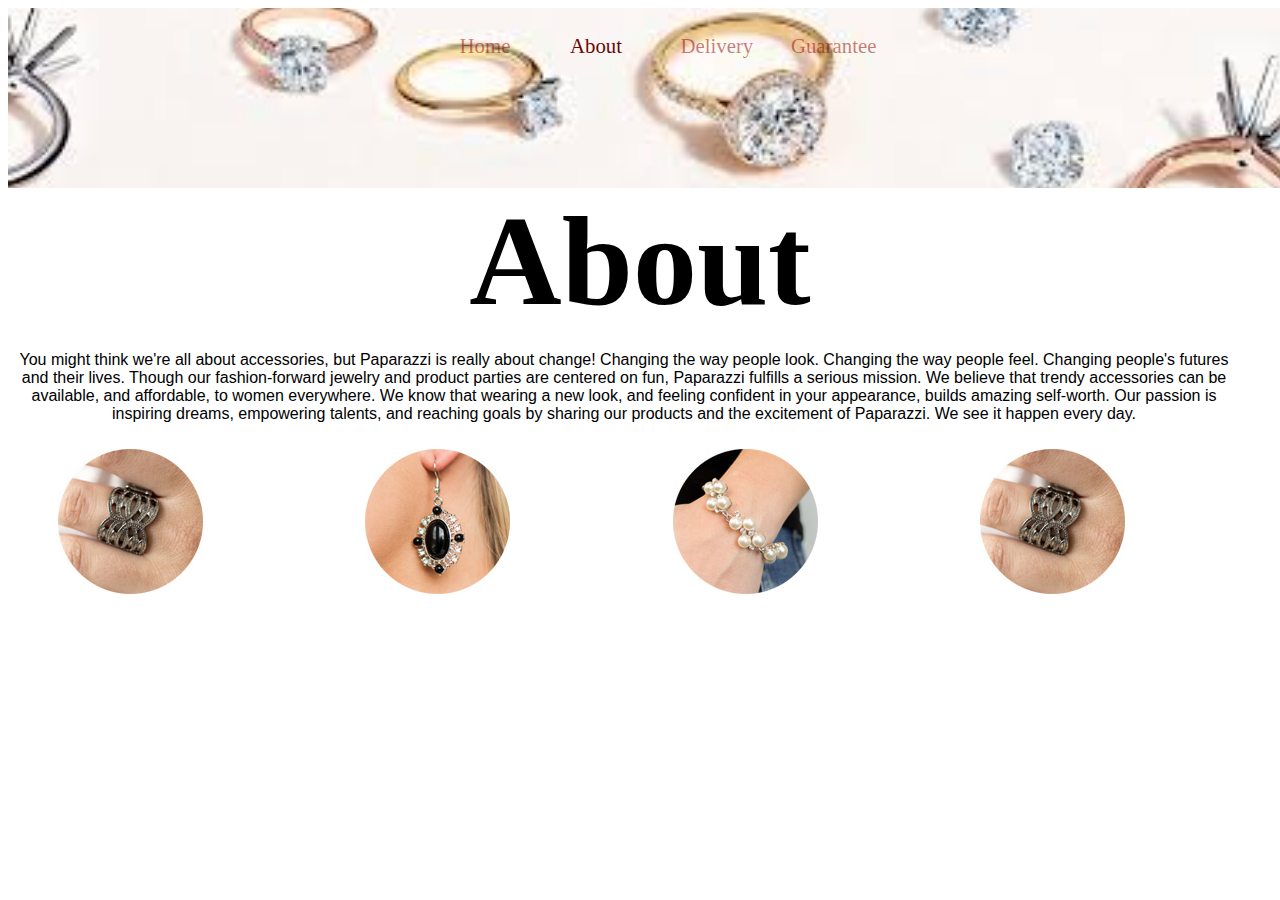
<file: About.html>
<!DOCTYPE html>
<html lang="en">
  <head>
    <meta charset="UTF-8" />
    <meta http-equiv="X-UA-Compatible" content="IE=edge" />
    <meta name="viewport" content="width=device-width, initial-scale=1.0" />
    <link rel="stylesheet" href="css/About.css" />
    <title>About</title>
  </head>
  <div>
    <div class="pic">
      <ul>
        <li><a href="index.html"> Home</a></li>
        <li><a class="current" href="About.html">About</a></li>
        <li><a href="Delivery.html">Delivery</a></li>
        <li><a href="guarantee.html">Guarantee</a></li>
      </ul>
    </div>

    <!-- <img src="img/about.jpg" alt="" /> -->
    <h1>About</h1>
    <p>
      You might think we're all about accessories, but Paparazzi is really about
      change! Changing the way people look. Changing the way people feel.
      Changing people's futures and their lives. Though our fashion-forward
      jewelry and product parties are centered on fun, Paparazzi fulfills a
      serious mission. We believe that trendy accessories can be available, and
      affordable, to women everywhere. We know that wearing a new look, and
      feeling confident in your appearance, builds amazing self-worth. Our
      passion is inspiring dreams, empowering talents, and reaching goals by
      sharing our products and the excitement of Paparazzi. We see it happen
      every day.
    </p>

    <div class="pict">
<ul>
    <li class="a1"><img src="img/a1.jpg" alt=""></li>
    <li class="a1"><img src="img/a2.jpg" alt=""></li>
    <li class="a1"><img src="img/a3.jpg" alt=""></li>
    <li class="a1"><img src="img/a4.jpg" alt=""></li>
</ul>



    </div>
  </body>
</html>
</file>
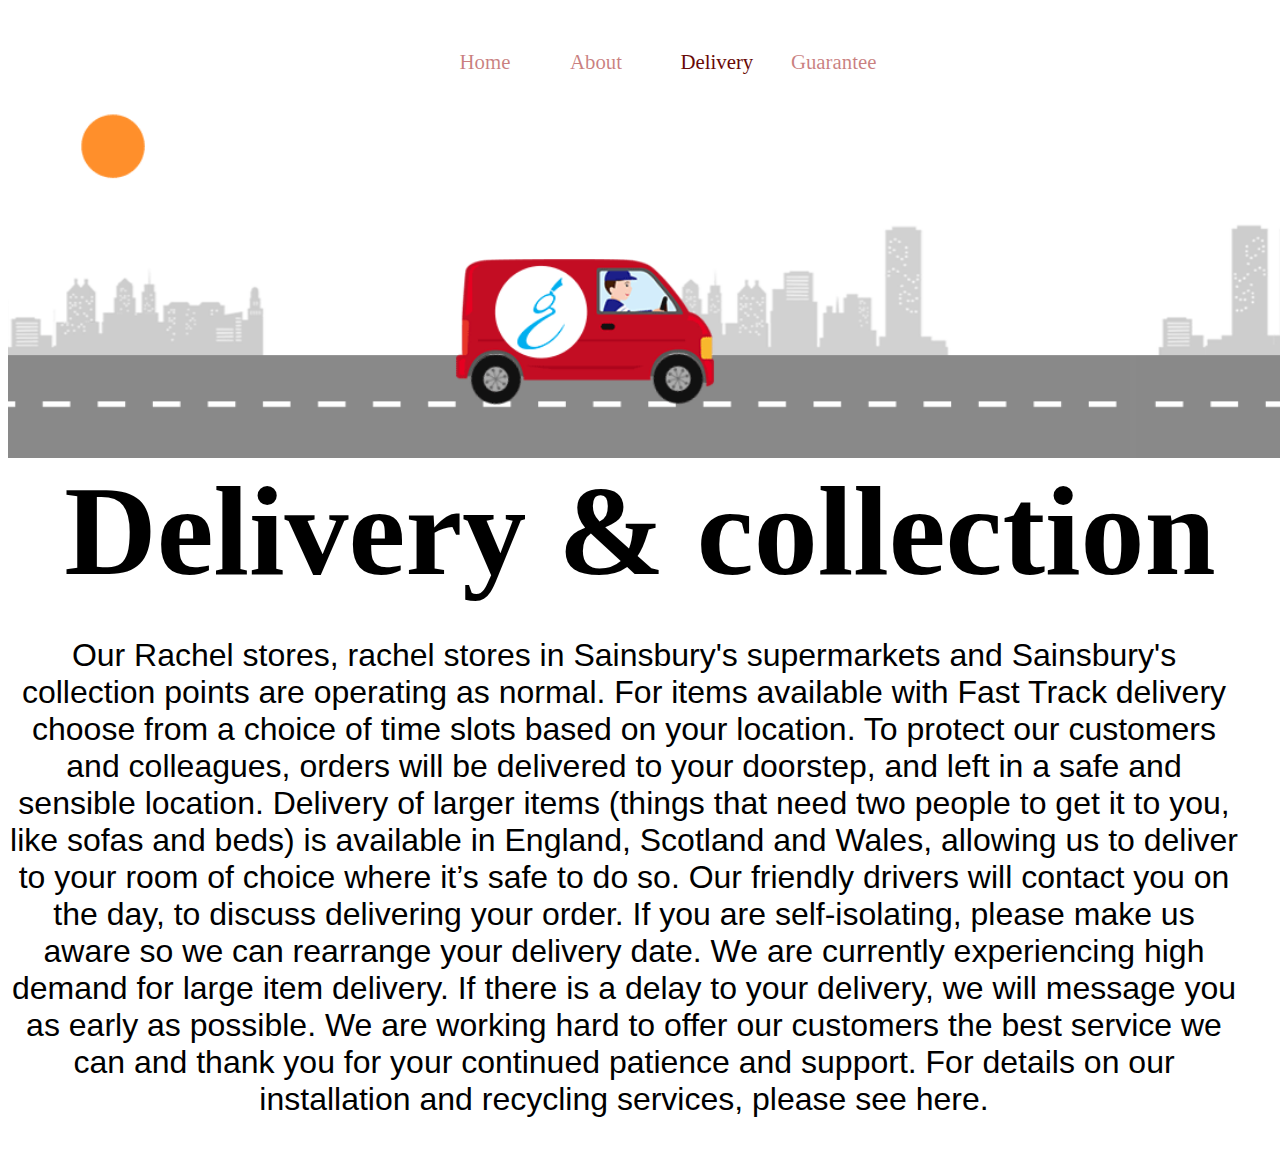
<file: delivery.html>
<!DOCTYPE html>
<html lang="en">
  <head>
    <meta charset="UTF-8" />
    <meta http-equiv="X-UA-Compatible" content="IE=edge" />
    <meta name="viewport" content="width=device-width, initial-scale=1.0" />
    <link rel="stylesheet" href="css/delivery.css" />
    <title>About</title>
  </head>
  <div>
    <div class="pic">
      <ul>
        <li><a href="index.html"> Home</a></li>
        <li><a  href="About.html">About</a></li>
        <li><a class="current" href="delivery.html">Delivery</a></li>
        <li><a href="guarantee.html">Guarantee</a></li>
      </ul>
    </div>

    <!-- <img src="img/about.jpg" alt="" /> -->
    <h1>Delivery & collection</h1>
    <p>
        Our Rachel stores, rachel stores in Sainsbury's supermarkets and Sainsbury's collection points are operating as normal.

        For items available with Fast Track delivery choose from a choice of time slots based on your location. To protect our customers and colleagues, orders will be delivered to your doorstep, and left in a safe and sensible location.
        
        Delivery of larger items (things that need two people to get it to you, like sofas and beds) is available in England, Scotland and Wales, allowing us to deliver to your room of choice where it’s safe to do so. Our friendly drivers will contact you on the day, to discuss delivering your order. If you are self-isolating, please make us aware so we can rearrange your delivery date.
        
        We are currently experiencing high demand for large item delivery. If there is a delay to your delivery, we will message you as early as possible. We are working hard to offer our customers the best service we can and thank you for your continued patience and support.
        
        For details on our installation and recycling services, please see here.
    </p>

    <div class="pict">



    </div>
  </body>
</html>
</file>
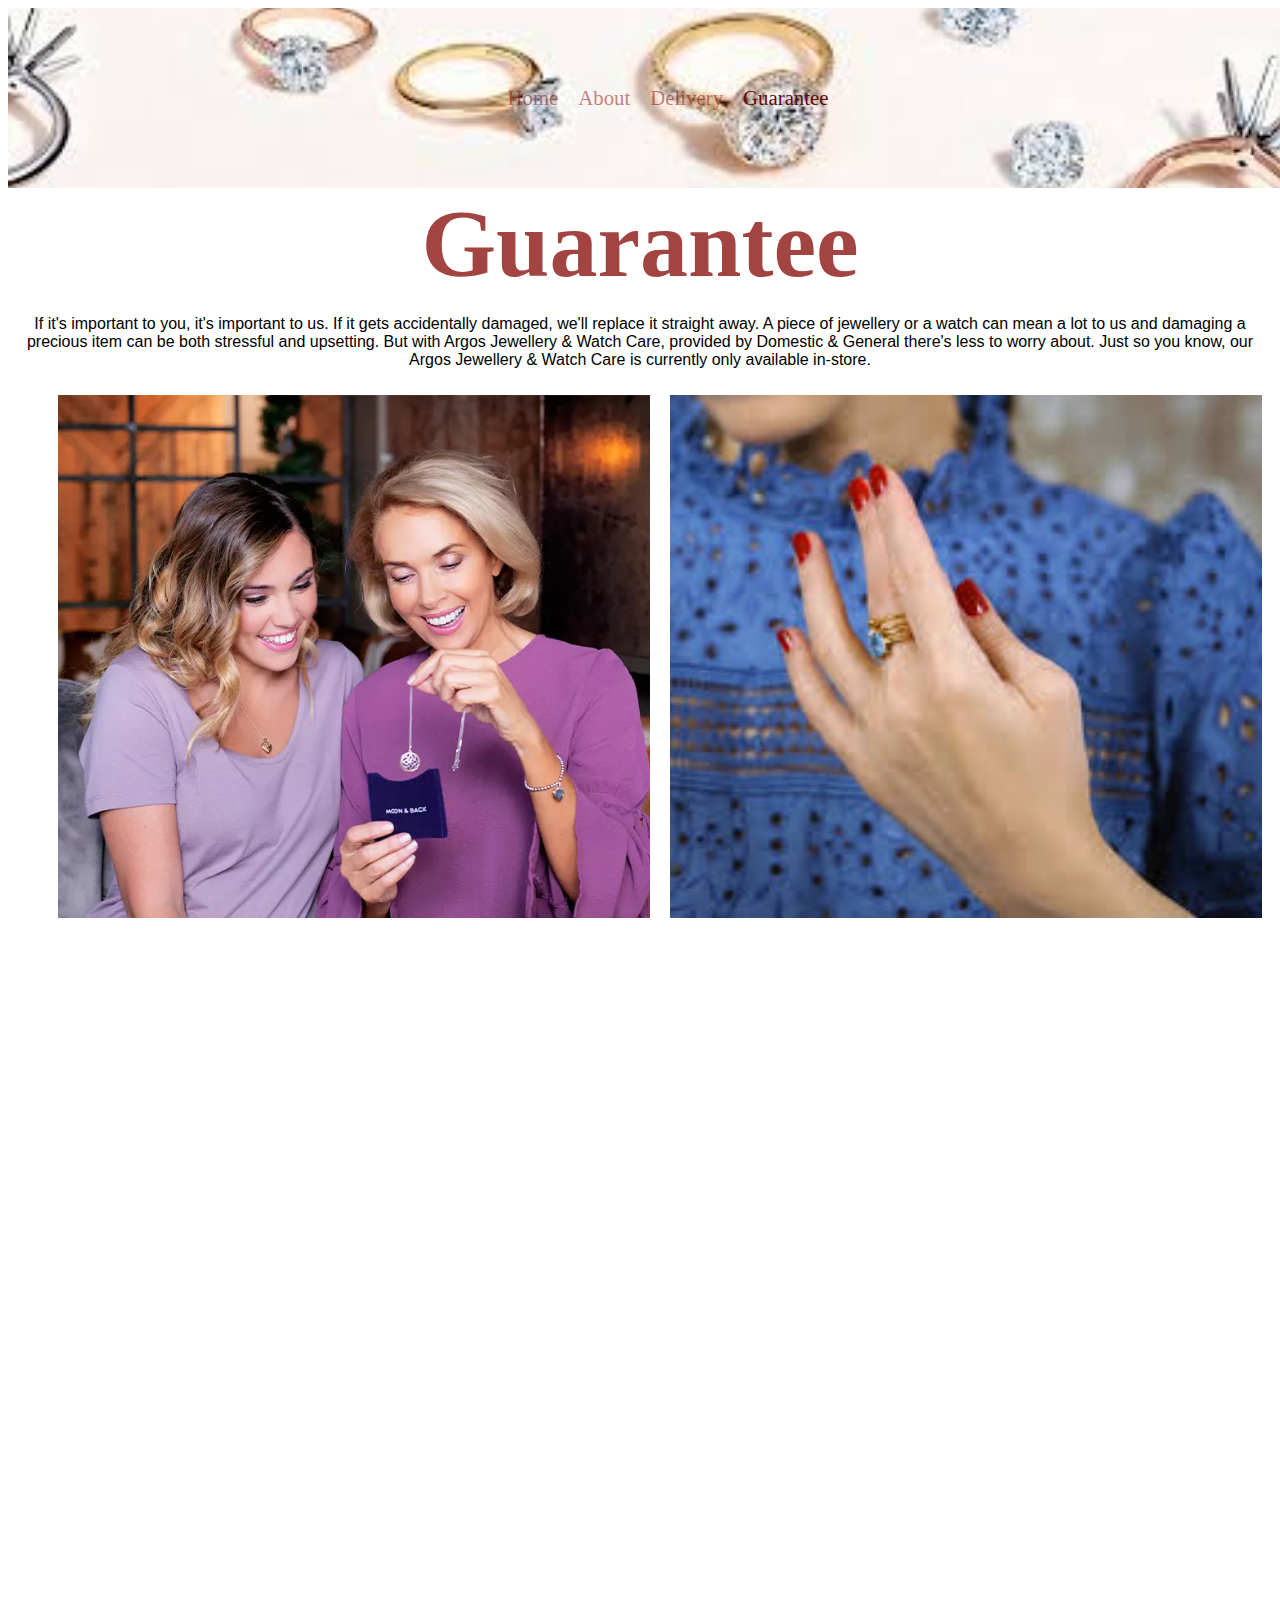
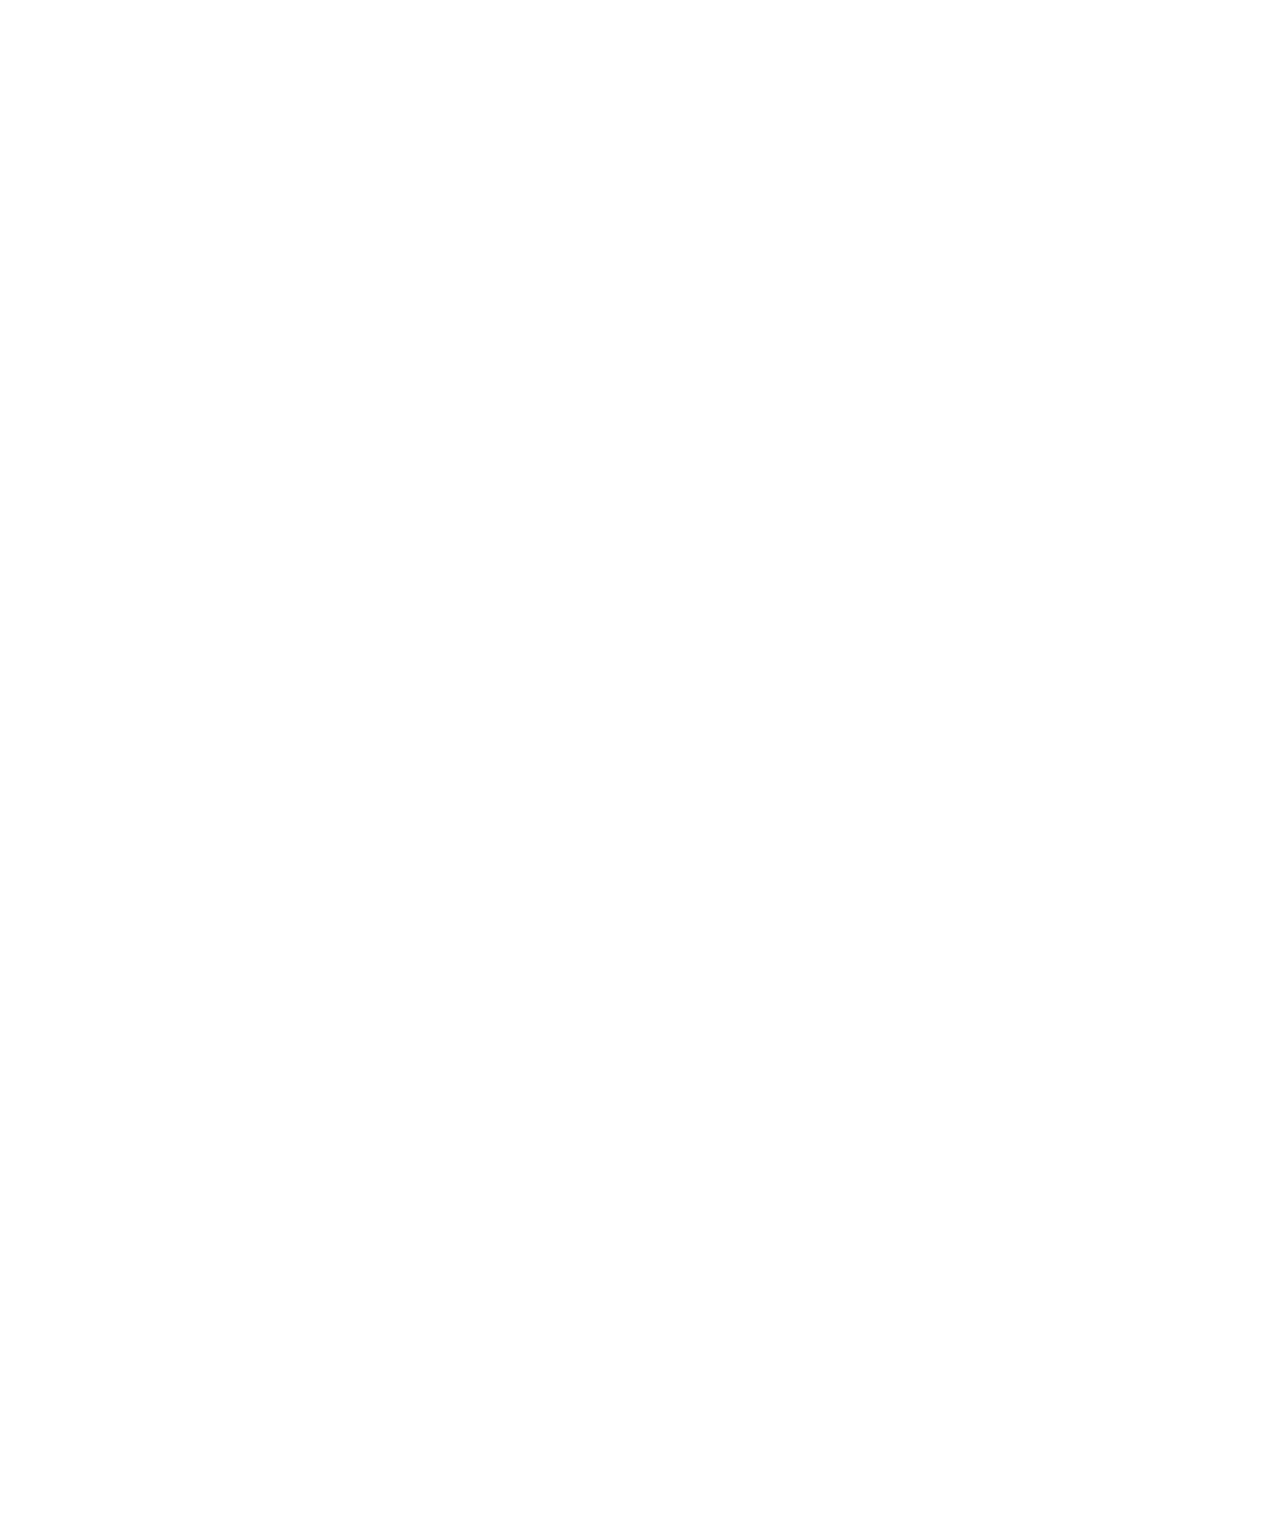
<file: guarantee.html>
<!DOCTYPE html>
<html lang="en">
  <head>
    <meta charset="UTF-8" />
    <meta http-equiv="X-UA-Compatible" content="IE=edge" />
    <meta name="viewport" content="width=device-width, initial-scale=1.0" />
    <link rel="stylesheet" href="css/guarantee.css" />
    <title>Guarantee</title>
  </head>
  <div>
    <div class="pic">
      <ul>
        <li><a href="index.html"> Home</a></li>
        <li><a href="About.html">About</a></li>
        <li><a href="Delivery.html">Delivery</a></li>
        <li><a class="current" href="Guarantee.html">Guarantee</a></li>
      </ul>
    </div>

    <!-- <img src="img/about.jpg" alt="" /> -->
    <h1>Guarantee</h1>
    <p>
      If it's important to you, it's important to us. If it gets accidentally damaged, we'll replace it straight away.

      A piece of jewellery or a watch can mean a lot to us and damaging a precious item can be both stressful and upsetting. But with Argos Jewellery & Watch Care, provided by Domestic & General there's less to worry about.
      
      Just so you know, our Argos Jewellery & Watch Care is currently only available in-store.
    </p>

    <div class="pict">
<ul>
    <li class="a1"><img src="img/g1.jpg" alt=""></li>
    <li class="a1"><img src="img/g2.jpg" alt=""></li>
</ul>



    </div>
  </body>
</html>
</file>
<file: css/About.css>
/* body {
  height: 35vh;
} */

.pic {
  background-image: url("/img/about.jpg");

  height: 20vh;
  width: 100vw;
  background-position: center;
  background-repeat: no-repeat;
  background-size: cover;
  display: flex;
  justify-content: center;
  text-align: center;
}
h1 {
  color: #a24542;
  margin: 0;
  font-size: 4rem;
  text-align: center;
  overflow: auto;
}
p {
  text-align: center;
  font-family: "Lucida Sans", "Lucida Sans Regular", "Lucida Grande",
    "Lucida Sans Unicode", Geneva, Verdana, sans-serif;
}
ul {
  display: flex;

  text-align: center;
  list-style: none;
}
li {
  display: flex;

  text-align: center;
  padding: 10px;
}
a:hover,
.pic ul .current {
  color: #680906;
}
a {
  color: rgba(150, 0, 0, 0.5);
  font-size: 1.3rem;
  text-decoration: none;
}
ul {
  display: grid;
  grid-template-columns: repeat(2, 1fr);
  grid-template-rows: repeat(5, 1fr);
}
p {
  margin-right: 2rem;
}
@media (min-width: 600px) {
  ul {
    display: grid;
    grid-template-columns: repeat(4, 1fr);
    grid-template-rows: repeat(1, 1fr);
    grid-column-gap: 5px;
    grid-row-gap: 5px;
  }
  h1 {
    color: black;
    font-size: 8rem;
  }
}
</file>
<file: css/delivery.css>
/* body {
  height: 35vh;
} */

.pic {
  background-image: url("/img/EIG1.gif");

  height: 50vh;
  width: 100vw;
  background-position: center;
  background-repeat: no-repeat;
  background-size: cover;
  display: flex;
  justify-content: center;
  text-align: center;
}
h1 {
  color: #a24542;
  margin: 0;
  font-size: 4rem;
  text-align: center;
  overflow: auto;
}
p {
  text-align: center;
  font-family: "Lucida Sans", "Lucida Sans Regular", "Lucida Grande",
    "Lucida Sans Unicode", Geneva, Verdana, sans-serif;
}
ul {
  display: flex;

  text-align: center;
  list-style: none;
}
li {
  display: flex;

  text-align: center;
  padding: 10px;
}
a:hover,
.pic ul .current {
  color: #680906;
}
a {
  color: rgba(150, 0, 0, 0.5);
  font-size: 1.3rem;
  text-decoration: none;
}
ul {
  display: grid;
  grid-template-columns: repeat(2, 1fr);
  grid-template-rows: repeat(5, 1fr);
}
p {
  margin-right: 2rem;
}
@media (min-width: 600px) {
  ul {
    display: grid;
    grid-template-columns: repeat(4, 1fr);
    grid-template-rows: repeat(1, 1fr);
    grid-column-gap: 5px;
    grid-row-gap: 5px;
    font-size: 2rem;
  }
  h1 {
    color: black;
    font-size: 8rem;
  }
  p {
    font-size: 2rem;
  }
}
</file>
<file: css/guarantee.css>
body {
}

.pic {
  background-image: url("/img/about.jpg");
  height: 20vh;
  width: 100vw;
  background-position: center;
  background-repeat: no-repeat;
  background-size: cover;
  display: flex;
  justify-content: center;
  text-align: center;
  align-items: center;
}
h1 {
  color: #a24542;
  margin: 0;
  font-size: 6rem;
  text-align: center;
  overflow: auto;
}
p {
  text-align: center;
  font-family: "Lucida Sans", "Lucida Sans Regular", "Lucida Grande",
    "Lucida Sans Unicode", Geneva, Verdana, sans-serif;
}
ul {
  display: flex;
  justify-content: center;
  text-align: center;
  list-style: none;
}
.pic ul {
  display: flex;
  text-align: center;
  list-style: none;
}

a:hover,
.pic ul .current {
  color: #680906;
}
a {
  color: rgba(150, 0, 0, 0.5);

  font-size: 1.3rem;
  padding: 0;
  text-decoration: none;
}
li {
  display: flex;

  text-align: center;
  padding: 10px;
}
ul {
  display: grid;
  grid-template-columns: repeat(2, 1fr);
  grid-template-rows: repeat(5, 1fr);
}
.a1 img {
  width: 100%;
  height: 100%;
  display: block;
  object-fit: cover;
}
@media (max-width: 600px) {
  h1 {
    font-size: 2rem;
  }
  ul {
    display: grid;
    grid-template-columns: repeat(1, 1fr);
    grid-template-rows: repeat(2, 1fr);
  }
}
</file>
